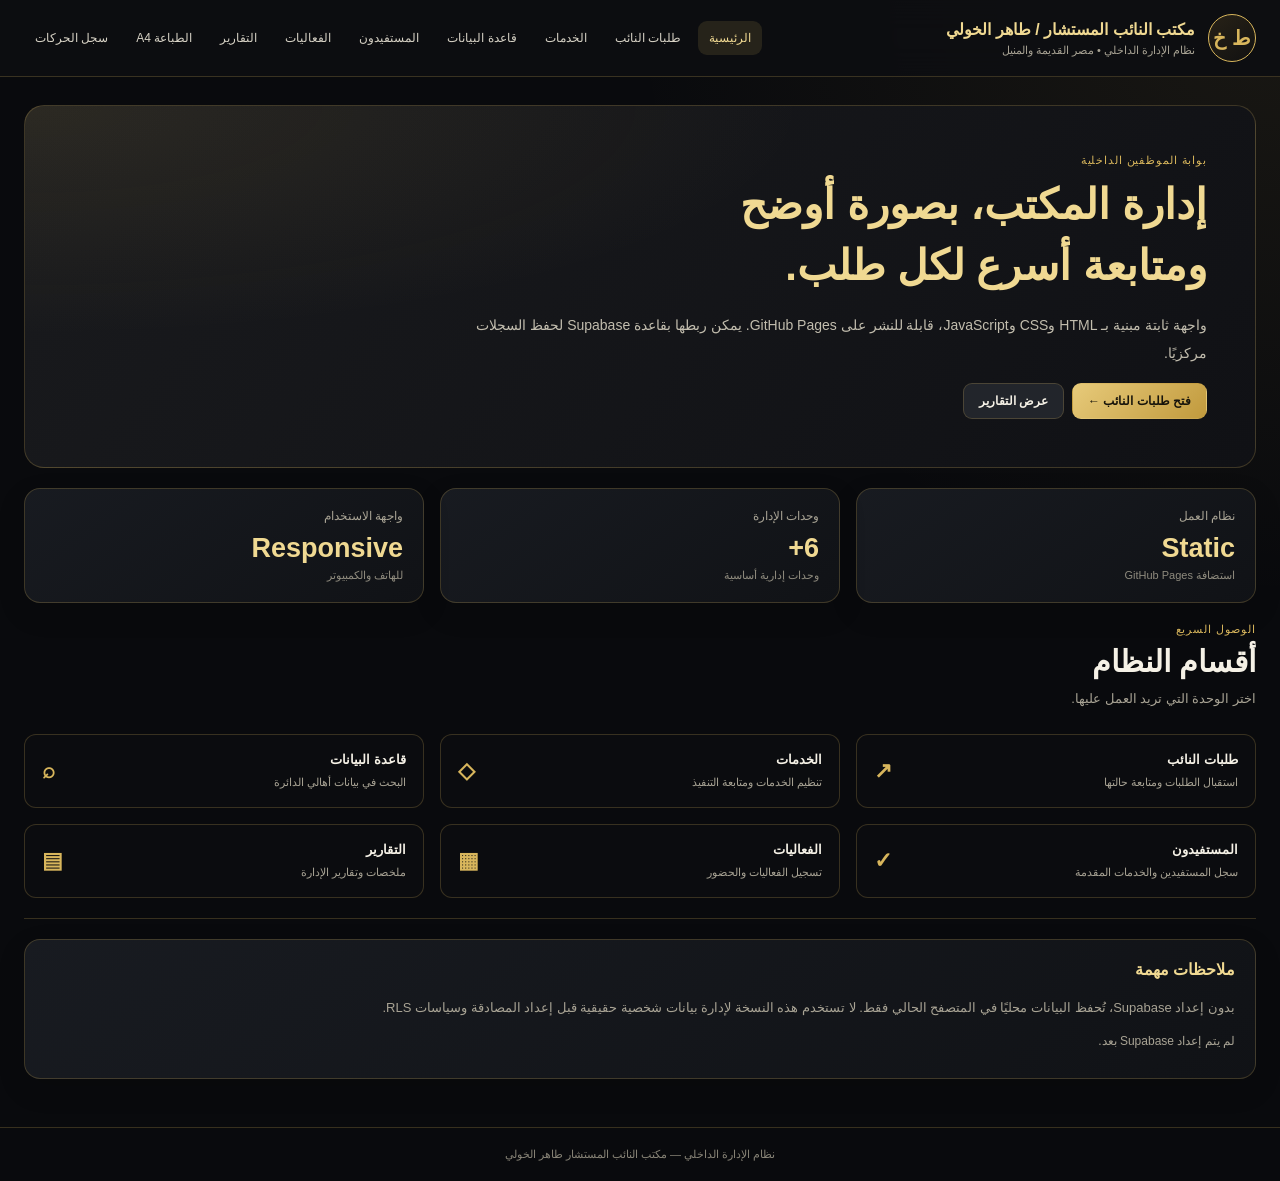
<file: index.html>
<!doctype html>
<html lang="ar" dir="rtl">
<head>
<meta charset="utf-8"><meta name="viewport" content="width=device-width, initial-scale=1">
<meta name="theme-color" content="#090a0d">
<title>الرئيسية | مكتب النائب المستشار طاهر الخولي</title>
<link rel="stylesheet" href="assets/style.css">
<script src="config.js"></script>
<script type="module" src="assets/app.js"></script>
</head>
<body data-page="home">
<header class="site-header no-print"><div class="header-inner">
<a class="brand" href="index.html"><div class="brand-mark">ط خ</div><div><h1>مكتب النائب المستشار / طاهر الخولي</h1><p>نظام الإدارة الداخلي • مصر القديمة والمنيل</p></div></a>
<nav class="nav">
<a href="index.html">الرئيسية</a><a href="requests.html">طلبات النائب</a><a href="services.html">الخدمات</a><a href="citizens.html">قاعدة البيانات</a><a href="beneficiaries.html">المستفيدون</a><a href="events.html">الفعاليات</a><a href="reports.html">التقارير</a><a href="print.html">الطباعة A4</a><a href="audit-log.html">سجل الحركات</a>
</nav></div></header>
<main class="main" id="app"><div class="panel"><p class="muted">جارٍ تحميل الصفحة…</p></div></main>
<footer class="site-footer no-print">نظام الإدارة الداخلي — مكتب النائب المستشار طاهر الخولي</footer>
</body></html>
</file>
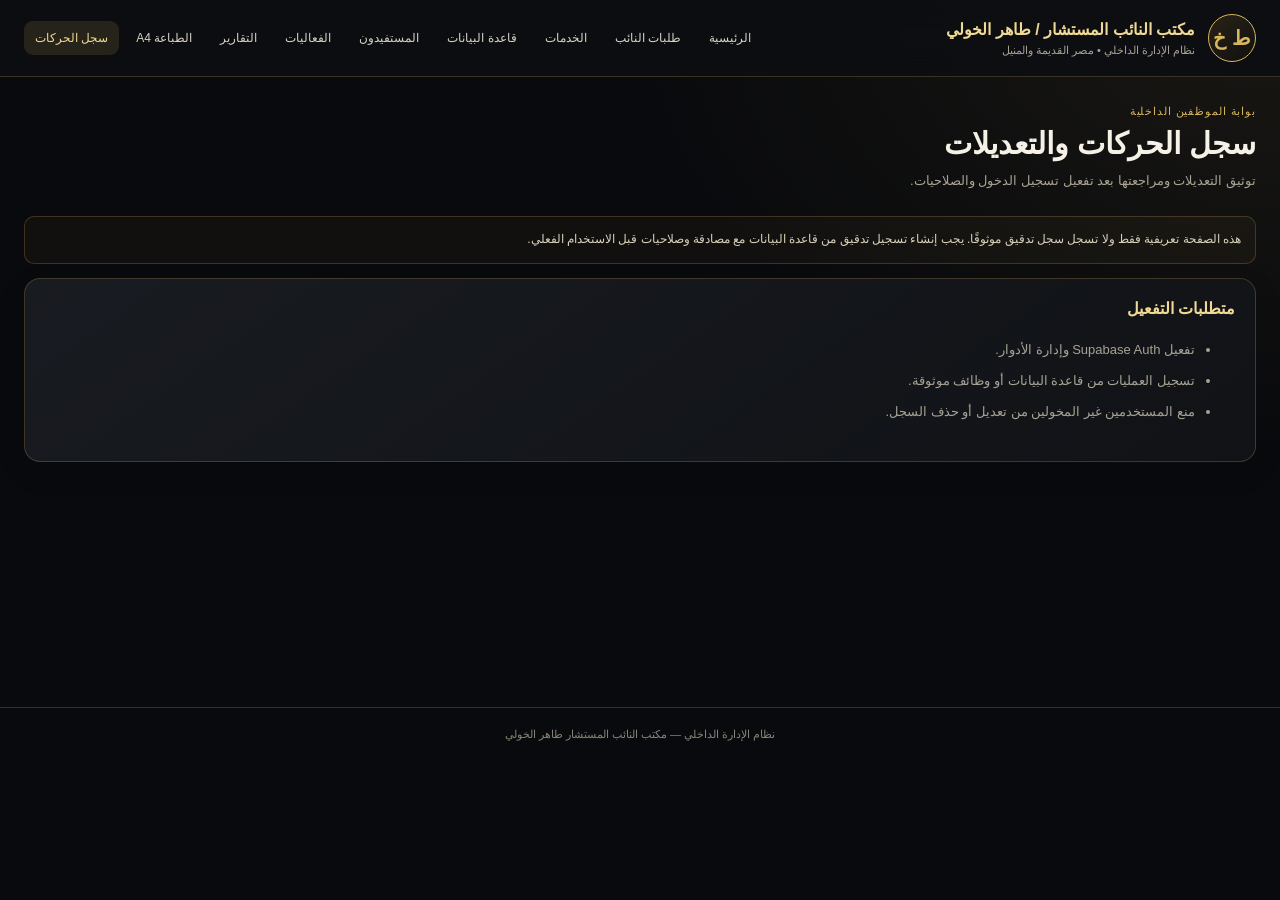
<file: audit-log.html>
<!doctype html>
<html lang="ar" dir="rtl">
<head>
<meta charset="utf-8"><meta name="viewport" content="width=device-width, initial-scale=1">
<meta name="theme-color" content="#090a0d">
<title>سجل الحركات | مكتب النائب المستشار طاهر الخولي</title>
<link rel="stylesheet" href="assets/style.css">
<script src="config.js"></script>
<script type="module" src="assets/app.js"></script>
</head>
<body data-page="audit-log">
<header class="site-header no-print"><div class="header-inner">
<a class="brand" href="index.html"><div class="brand-mark">ط خ</div><div><h1>مكتب النائب المستشار / طاهر الخولي</h1><p>نظام الإدارة الداخلي • مصر القديمة والمنيل</p></div></a>
<nav class="nav">
<a href="index.html">الرئيسية</a><a href="requests.html">طلبات النائب</a><a href="services.html">الخدمات</a><a href="citizens.html">قاعدة البيانات</a><a href="beneficiaries.html">المستفيدون</a><a href="events.html">الفعاليات</a><a href="reports.html">التقارير</a><a href="print.html">الطباعة A4</a><a href="audit-log.html">سجل الحركات</a>
</nav></div></header>
<main class="main" id="app"><div class="panel"><p class="muted">جارٍ تحميل الصفحة…</p></div></main>
<footer class="site-footer no-print">نظام الإدارة الداخلي — مكتب النائب المستشار طاهر الخولي</footer>
</body></html>
</file>
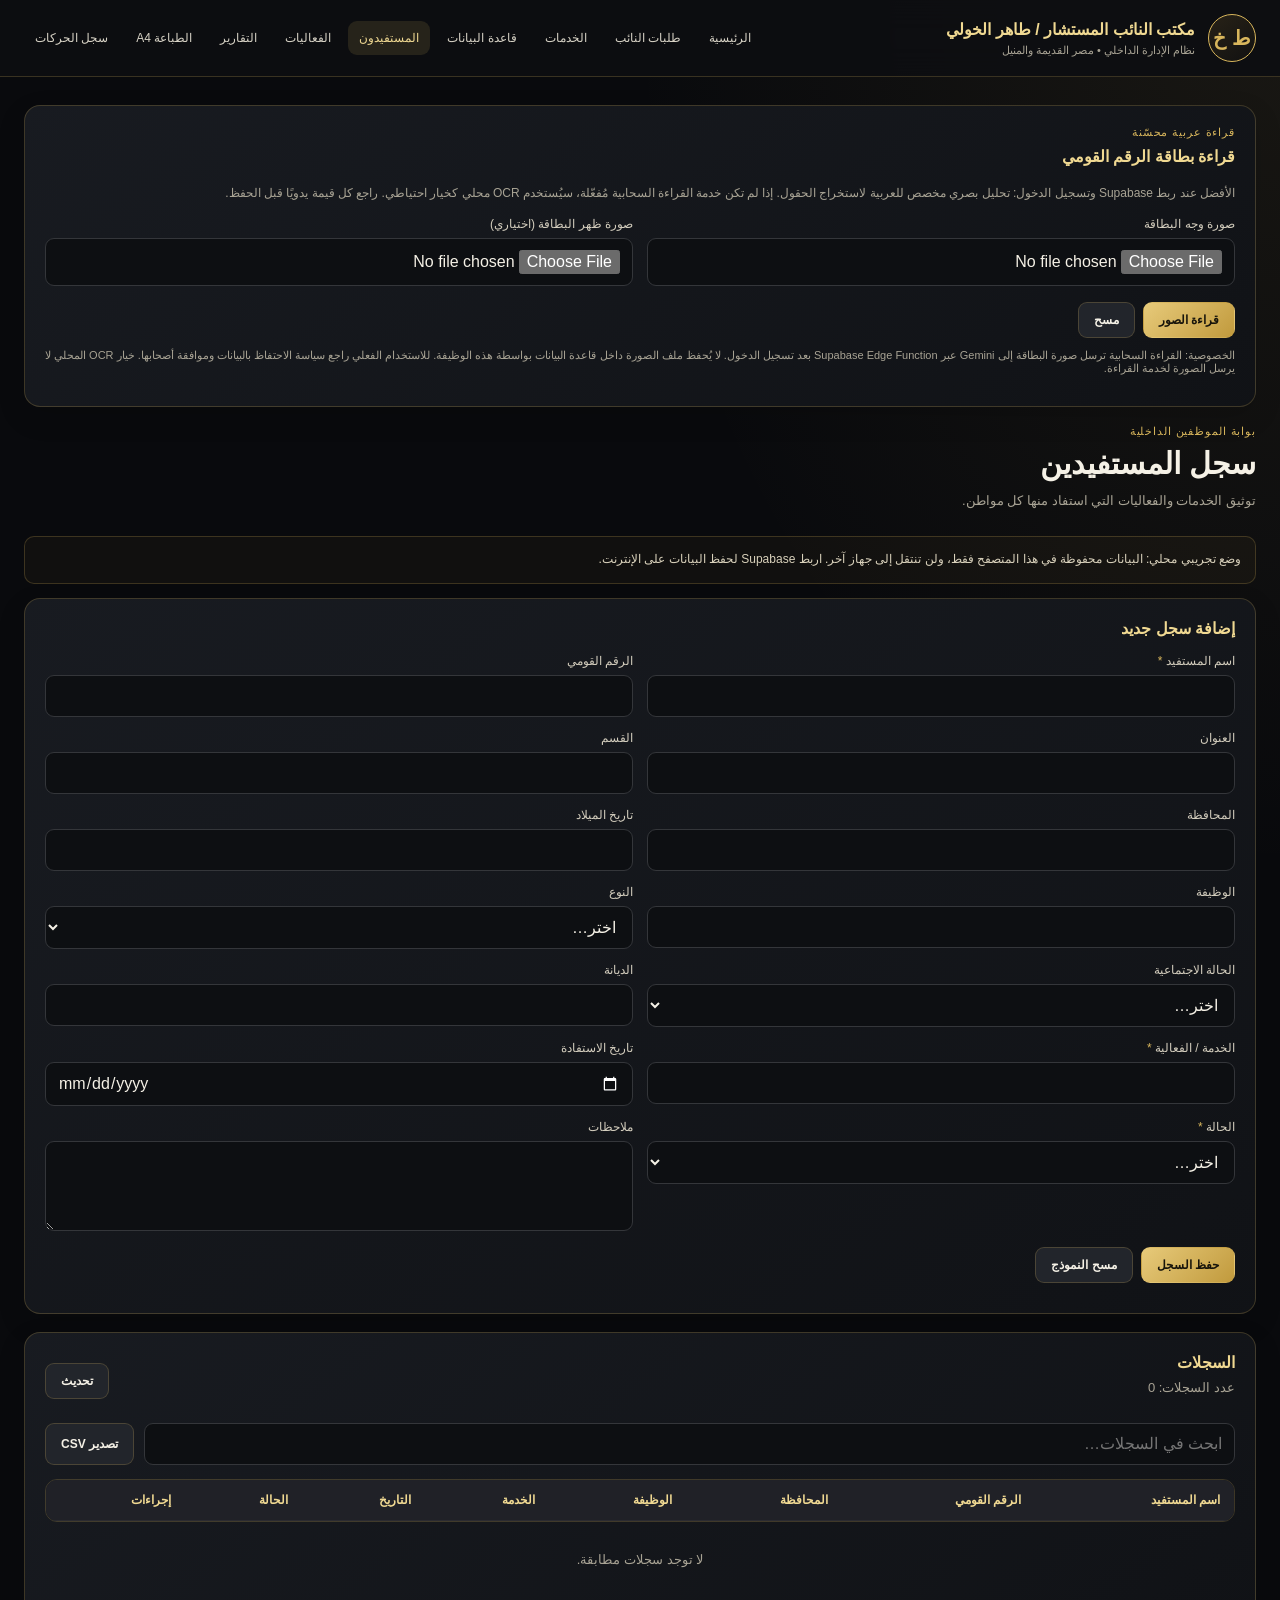
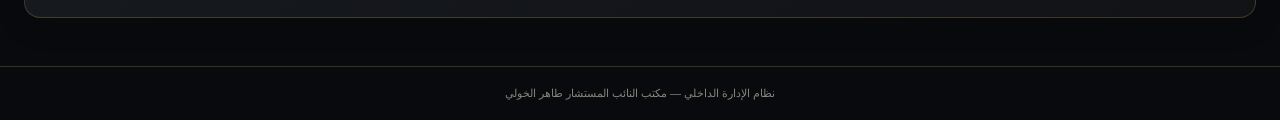
<file: beneficiaries.html>
<!doctype html>
<html lang="ar" dir="rtl">
<head>
<meta charset="utf-8"><meta name="viewport" content="width=device-width, initial-scale=1">
<meta name="theme-color" content="#090a0d">
<title>المستفيدون | مكتب النائب المستشار طاهر الخولي</title>
<link rel="stylesheet" href="assets/style.css">
<script src="config.js"></script>
<script type="module" src="assets/app.js"></script>
</head>
<body data-page="beneficiaries">
<header class="site-header no-print"><div class="header-inner">
<a class="brand" href="index.html"><div class="brand-mark">ط خ</div><div><h1>مكتب النائب المستشار / طاهر الخولي</h1><p>نظام الإدارة الداخلي • مصر القديمة والمنيل</p></div></a>
<nav class="nav">
<a href="index.html">الرئيسية</a><a href="requests.html">طلبات النائب</a><a href="services.html">الخدمات</a><a href="citizens.html">قاعدة البيانات</a><a href="beneficiaries.html">المستفيدون</a><a href="events.html">الفعاليات</a><a href="reports.html">التقارير</a><a href="print.html">الطباعة A4</a><a href="audit-log.html">سجل الحركات</a>
</nav></div></header>
<main class="main" id="app"><div class="panel"><p class="muted">جارٍ تحميل الصفحة…</p></div></main>
<footer class="site-footer no-print">نظام الإدارة الداخلي — مكتب النائب المستشار طاهر الخولي</footer>
</body></html>
</file>
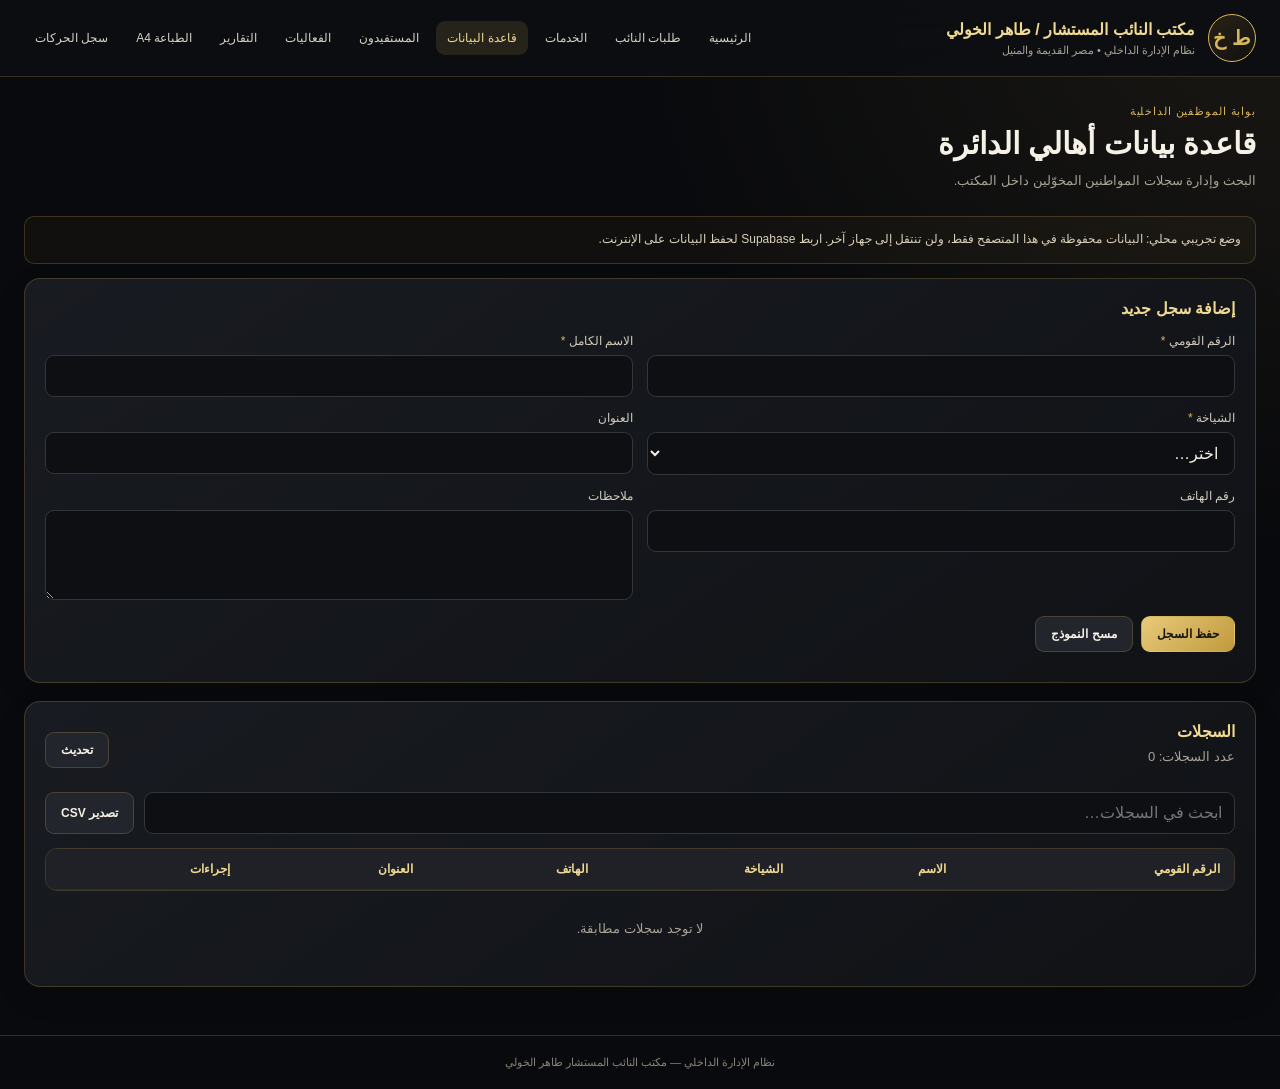
<file: citizens.html>
<!doctype html>
<html lang="ar" dir="rtl">
<head>
<meta charset="utf-8"><meta name="viewport" content="width=device-width, initial-scale=1">
<meta name="theme-color" content="#090a0d">
<title>قاعدة البيانات | مكتب النائب المستشار طاهر الخولي</title>
<link rel="stylesheet" href="assets/style.css">
<script src="config.js"></script>
<script type="module" src="assets/app.js"></script>
</head>
<body data-page="citizens">
<header class="site-header no-print"><div class="header-inner">
<a class="brand" href="index.html"><div class="brand-mark">ط خ</div><div><h1>مكتب النائب المستشار / طاهر الخولي</h1><p>نظام الإدارة الداخلي • مصر القديمة والمنيل</p></div></a>
<nav class="nav">
<a href="index.html">الرئيسية</a><a href="requests.html">طلبات النائب</a><a href="services.html">الخدمات</a><a href="citizens.html">قاعدة البيانات</a><a href="beneficiaries.html">المستفيدون</a><a href="events.html">الفعاليات</a><a href="reports.html">التقارير</a><a href="print.html">الطباعة A4</a><a href="audit-log.html">سجل الحركات</a>
</nav></div></header>
<main class="main" id="app"><div class="panel"><p class="muted">جارٍ تحميل الصفحة…</p></div></main>
<footer class="site-footer no-print">نظام الإدارة الداخلي — مكتب النائب المستشار طاهر الخولي</footer>
</body></html>
</file>
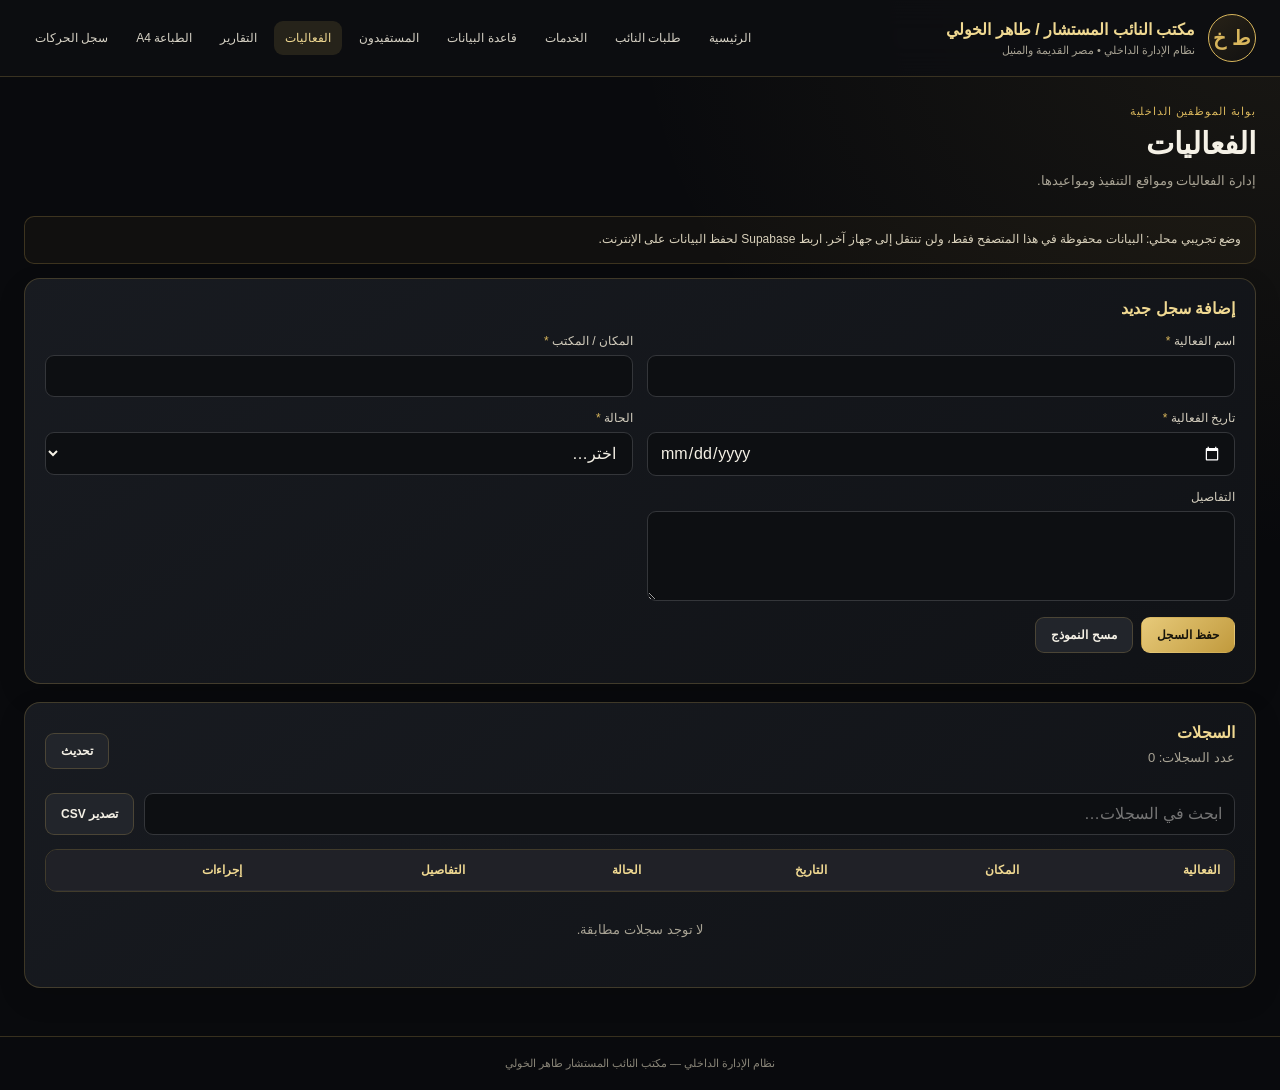
<file: events.html>
<!doctype html>
<html lang="ar" dir="rtl">
<head>
<meta charset="utf-8"><meta name="viewport" content="width=device-width, initial-scale=1">
<meta name="theme-color" content="#090a0d">
<title>الفعاليات | مكتب النائب المستشار طاهر الخولي</title>
<link rel="stylesheet" href="assets/style.css">
<script src="config.js"></script>
<script type="module" src="assets/app.js"></script>
</head>
<body data-page="events">
<header class="site-header no-print"><div class="header-inner">
<a class="brand" href="index.html"><div class="brand-mark">ط خ</div><div><h1>مكتب النائب المستشار / طاهر الخولي</h1><p>نظام الإدارة الداخلي • مصر القديمة والمنيل</p></div></a>
<nav class="nav">
<a href="index.html">الرئيسية</a><a href="requests.html">طلبات النائب</a><a href="services.html">الخدمات</a><a href="citizens.html">قاعدة البيانات</a><a href="beneficiaries.html">المستفيدون</a><a href="events.html">الفعاليات</a><a href="reports.html">التقارير</a><a href="print.html">الطباعة A4</a><a href="audit-log.html">سجل الحركات</a>
</nav></div></header>
<main class="main" id="app"><div class="panel"><p class="muted">جارٍ تحميل الصفحة…</p></div></main>
<footer class="site-footer no-print">نظام الإدارة الداخلي — مكتب النائب المستشار طاهر الخولي</footer>
</body></html>
</file>
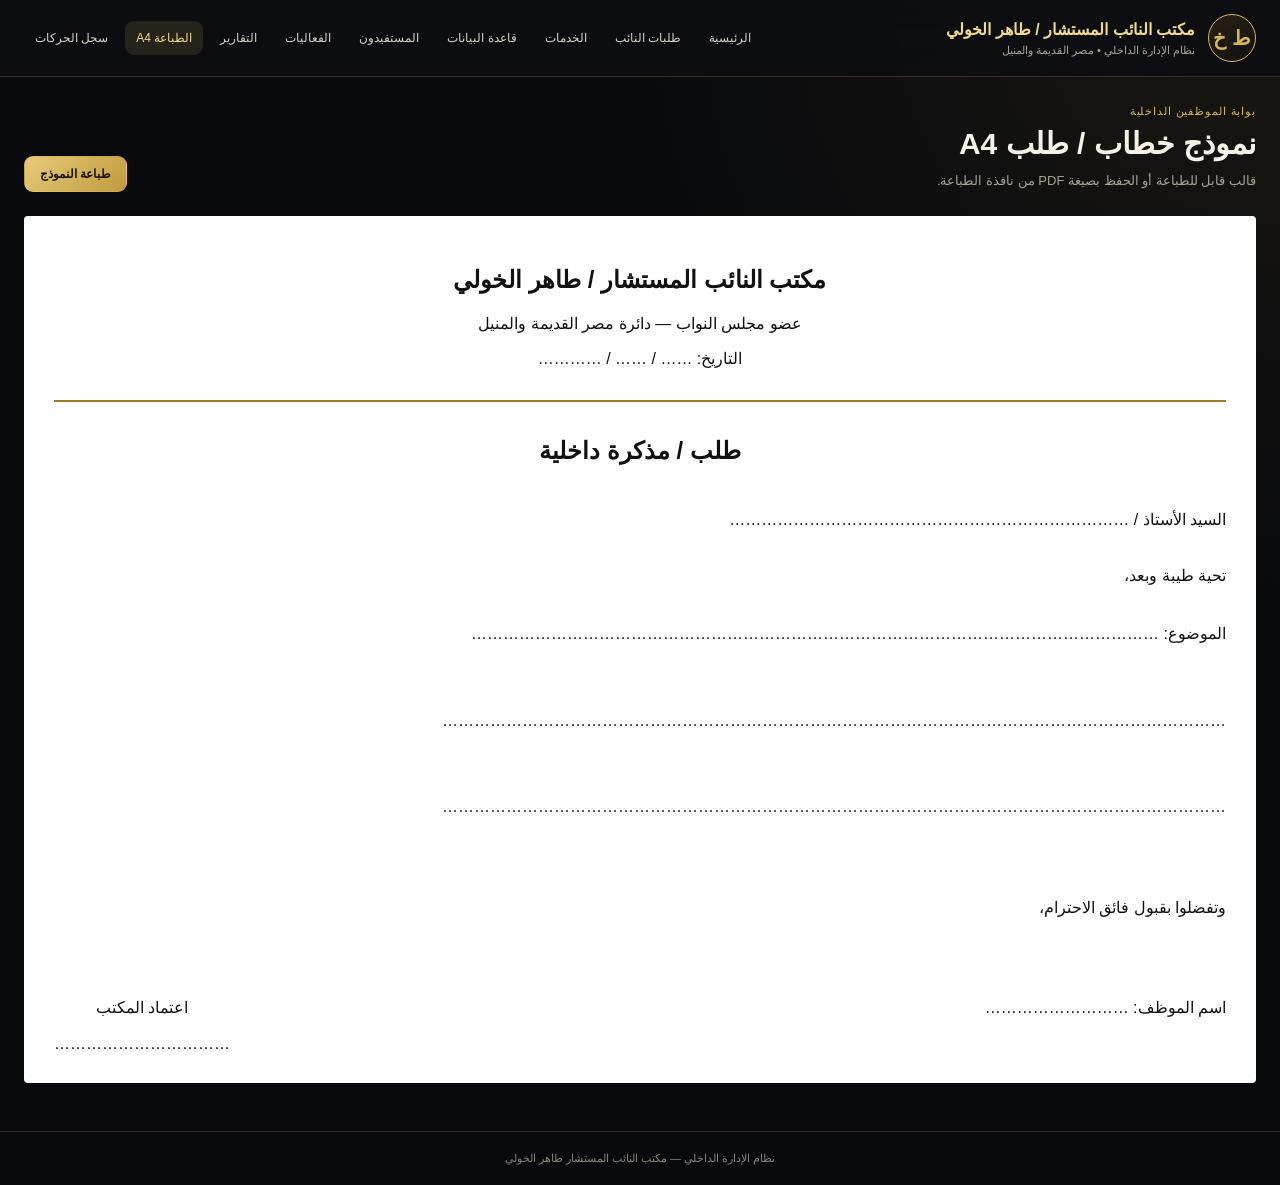
<file: print.html>
<!doctype html>
<html lang="ar" dir="rtl">
<head>
<meta charset="utf-8"><meta name="viewport" content="width=device-width, initial-scale=1">
<meta name="theme-color" content="#090a0d">
<title>الطباعة A4 | مكتب النائب المستشار طاهر الخولي</title>
<link rel="stylesheet" href="assets/style.css">
<script src="config.js"></script>
<script type="module" src="assets/app.js"></script>
</head>
<body data-page="print">
<header class="site-header no-print"><div class="header-inner">
<a class="brand" href="index.html"><div class="brand-mark">ط خ</div><div><h1>مكتب النائب المستشار / طاهر الخولي</h1><p>نظام الإدارة الداخلي • مصر القديمة والمنيل</p></div></a>
<nav class="nav">
<a href="index.html">الرئيسية</a><a href="requests.html">طلبات النائب</a><a href="services.html">الخدمات</a><a href="citizens.html">قاعدة البيانات</a><a href="beneficiaries.html">المستفيدون</a><a href="events.html">الفعاليات</a><a href="reports.html">التقارير</a><a href="print.html">الطباعة A4</a><a href="audit-log.html">سجل الحركات</a>
</nav></div></header>
<main class="main" id="app"><div class="panel"><p class="muted">جارٍ تحميل الصفحة…</p></div></main>
<footer class="site-footer no-print">نظام الإدارة الداخلي — مكتب النائب المستشار طاهر الخولي</footer>
</body></html>
</file>
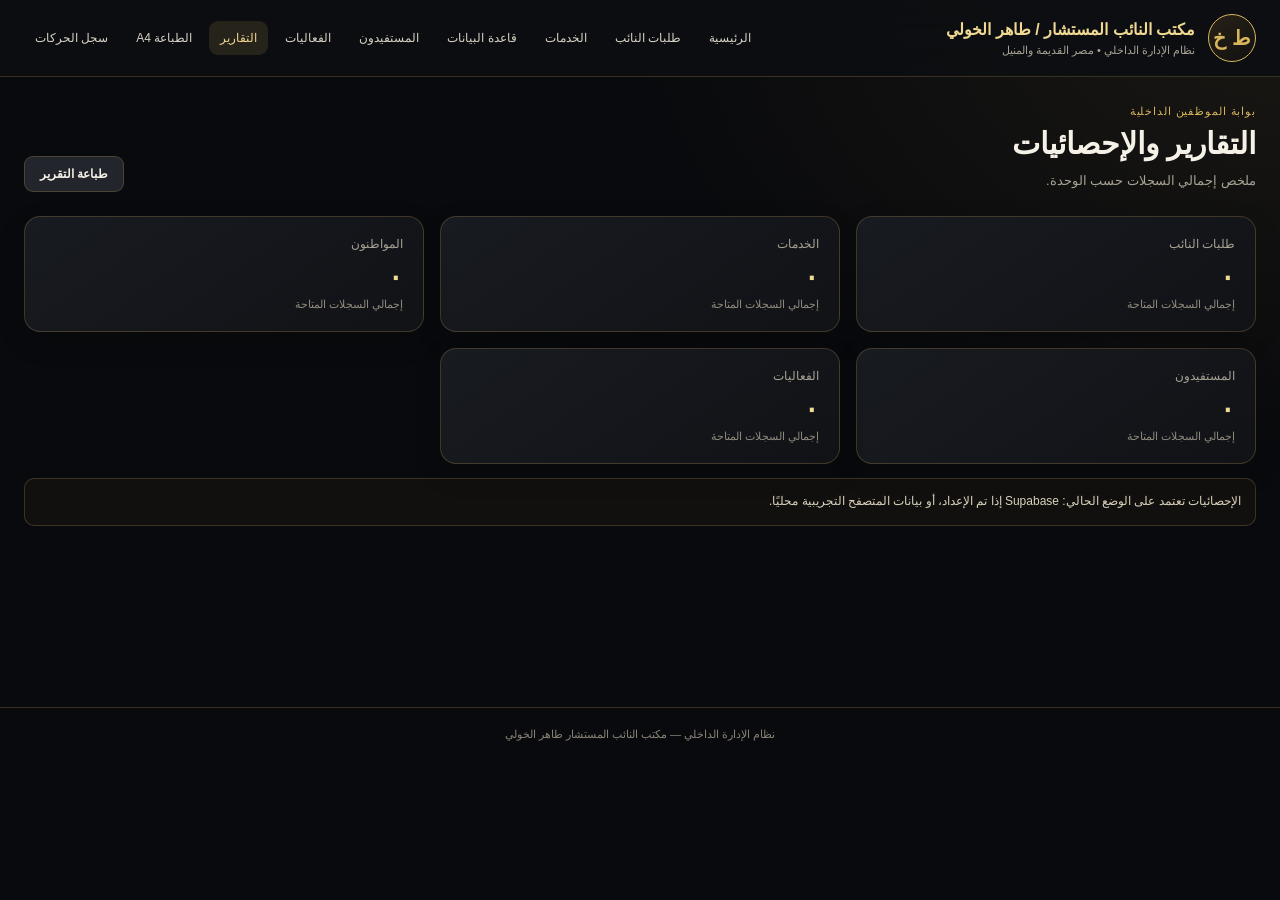
<file: reports.html>
<!doctype html>
<html lang="ar" dir="rtl">
<head>
<meta charset="utf-8"><meta name="viewport" content="width=device-width, initial-scale=1">
<meta name="theme-color" content="#090a0d">
<title>التقارير | مكتب النائب المستشار طاهر الخولي</title>
<link rel="stylesheet" href="assets/style.css">
<script src="config.js"></script>
<script type="module" src="assets/app.js"></script>
</head>
<body data-page="reports">
<header class="site-header no-print"><div class="header-inner">
<a class="brand" href="index.html"><div class="brand-mark">ط خ</div><div><h1>مكتب النائب المستشار / طاهر الخولي</h1><p>نظام الإدارة الداخلي • مصر القديمة والمنيل</p></div></a>
<nav class="nav">
<a href="index.html">الرئيسية</a><a href="requests.html">طلبات النائب</a><a href="services.html">الخدمات</a><a href="citizens.html">قاعدة البيانات</a><a href="beneficiaries.html">المستفيدون</a><a href="events.html">الفعاليات</a><a href="reports.html">التقارير</a><a href="print.html">الطباعة A4</a><a href="audit-log.html">سجل الحركات</a>
</nav></div></header>
<main class="main" id="app"><div class="panel"><p class="muted">جارٍ تحميل الصفحة…</p></div></main>
<footer class="site-footer no-print">نظام الإدارة الداخلي — مكتب النائب المستشار طاهر الخولي</footer>
</body></html>
</file>
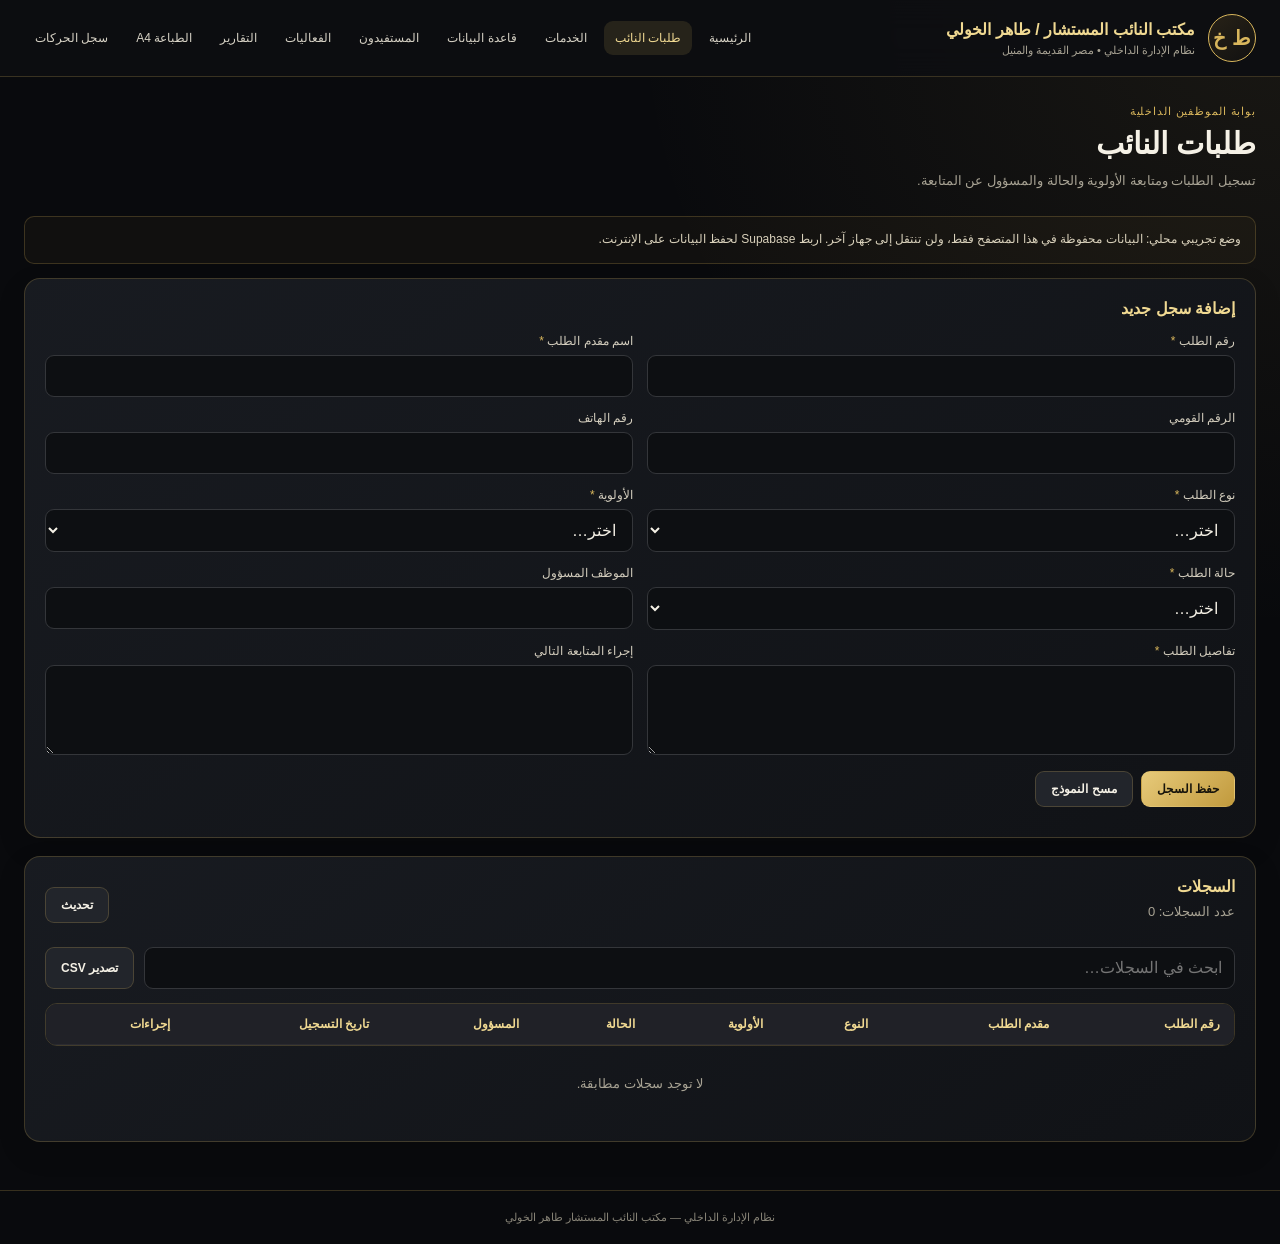
<file: requests.html>
<!doctype html>
<html lang="ar" dir="rtl">
<head>
<meta charset="utf-8"><meta name="viewport" content="width=device-width, initial-scale=1">
<meta name="theme-color" content="#090a0d">
<title>طلبات النائب | مكتب النائب المستشار طاهر الخولي</title>
<link rel="stylesheet" href="assets/style.css">
<script src="config.js"></script>
<script type="module" src="assets/app.js"></script>
</head>
<body data-page="requests">
<header class="site-header no-print"><div class="header-inner">
<a class="brand" href="index.html"><div class="brand-mark">ط خ</div><div><h1>مكتب النائب المستشار / طاهر الخولي</h1><p>نظام الإدارة الداخلي • مصر القديمة والمنيل</p></div></a>
<nav class="nav">
<a href="index.html">الرئيسية</a><a href="requests.html">طلبات النائب</a><a href="services.html">الخدمات</a><a href="citizens.html">قاعدة البيانات</a><a href="beneficiaries.html">المستفيدون</a><a href="events.html">الفعاليات</a><a href="reports.html">التقارير</a><a href="print.html">الطباعة A4</a><a href="audit-log.html">سجل الحركات</a>
</nav></div></header>
<main class="main" id="app"><div class="panel"><p class="muted">جارٍ تحميل الصفحة…</p></div></main>
<footer class="site-footer no-print">نظام الإدارة الداخلي — مكتب النائب المستشار طاهر الخولي</footer>
</body></html>
</file>
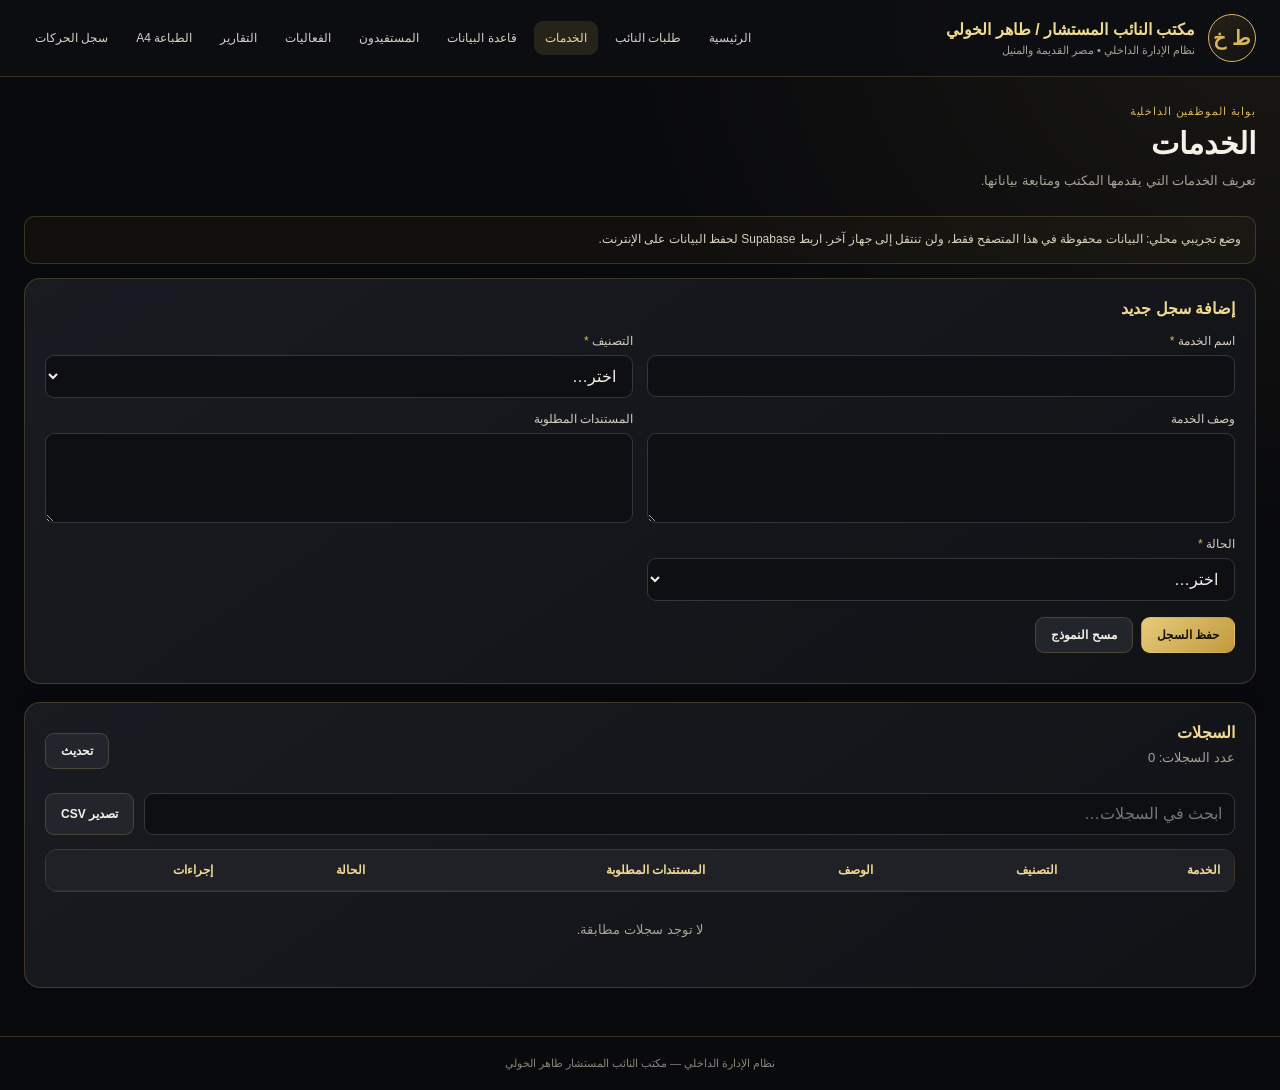
<file: services.html>
<!doctype html>
<html lang="ar" dir="rtl">
<head>
<meta charset="utf-8"><meta name="viewport" content="width=device-width, initial-scale=1">
<meta name="theme-color" content="#090a0d">
<title>الخدمات | مكتب النائب المستشار طاهر الخولي</title>
<link rel="stylesheet" href="assets/style.css">
<script src="config.js"></script>
<script type="module" src="assets/app.js"></script>
</head>
<body data-page="services">
<header class="site-header no-print"><div class="header-inner">
<a class="brand" href="index.html"><div class="brand-mark">ط خ</div><div><h1>مكتب النائب المستشار / طاهر الخولي</h1><p>نظام الإدارة الداخلي • مصر القديمة والمنيل</p></div></a>
<nav class="nav">
<a href="index.html">الرئيسية</a><a href="requests.html">طلبات النائب</a><a href="services.html">الخدمات</a><a href="citizens.html">قاعدة البيانات</a><a href="beneficiaries.html">المستفيدون</a><a href="events.html">الفعاليات</a><a href="reports.html">التقارير</a><a href="print.html">الطباعة A4</a><a href="audit-log.html">سجل الحركات</a>
</nav></div></header>
<main class="main" id="app"><div class="panel"><p class="muted">جارٍ تحميل الصفحة…</p></div></main>
<footer class="site-footer no-print">نظام الإدارة الداخلي — مكتب النائب المستشار طاهر الخولي</footer>
</body></html>
</file>
<file: assets/style.css>
:root{color-scheme:dark;--bg:#090a0d;--panel:#13151a;--panel2:#191c22;--gold:#d8b65c;--gold2:#f0d992;--text:#f5f1e6;--muted:#a8a394;--line:rgba(216,182,92,.22);--green:#65c995;--red:#ff8585}
*{box-sizing:border-box}html{scroll-behavior:smooth}body{margin:0;background:radial-gradient(ellipse at top right,rgba(216,182,92,.08),transparent 36%),var(--bg);color:var(--text);font-family:Tahoma,Arial,sans-serif;min-height:100vh}button,input,select,textarea{font:inherit}a{color:inherit;text-decoration:none}button,a,input,select,textarea{outline-color:var(--gold)}button{cursor:pointer}.site-header{position:sticky;top:0;z-index:40;background:rgba(13,14,17,.94);backdrop-filter:blur(16px);border-bottom:1px solid var(--line)}.header-inner{max-width:1440px;margin:auto;padding:14px 24px;display:flex;align-items:center;justify-content:space-between;gap:24px;flex-wrap:wrap}.brand{display:flex;align-items:center;gap:13px;min-width:250px}.brand-mark{width:48px;height:48px;border:1px solid var(--gold);border-radius:50%;display:grid;place-items:center;color:var(--gold);font-weight:800;font-size:20px;background:linear-gradient(145deg,#282217,#111)}.brand h1{font-size:16px;margin:0 0 5px;color:var(--gold2)}.brand p{font-size:11px;color:var(--muted);margin:0}.nav{display:flex;gap:6px;align-items:center;flex-wrap:wrap}.nav a{font-size:12px;color:#d7d2c5;padding:10px 11px;border-radius:9px}.nav a:hover,.nav a.active{background:rgba(216,182,92,.13);color:var(--gold2)}.main{width:min(1440px,100%);margin:0 auto;padding:28px 24px 48px;min-height:70vh}.site-footer{border-top:1px solid var(--line);padding:20px;text-align:center;color:#888477;font-size:11px}.page-heading{display:flex;align-items:flex-end;justify-content:space-between;gap:16px;margin-bottom:24px;flex-wrap:wrap}.eyebrow{font-size:11px;color:var(--gold);letter-spacing:.08em;margin-bottom:8px}.page-heading h2{font-size:clamp(22px,3vw,30px);margin:0 0 8px}.page-heading p{margin:0;color:var(--muted);font-size:13px;line-height:1.8}.grid{display:grid;gap:16px}.grid-2{grid-template-columns:repeat(2,minmax(0,1fr))}.grid-3{grid-template-columns:repeat(3,minmax(0,1fr))}.grid-4{grid-template-columns:repeat(4,minmax(0,1fr))}.panel,.stat-card{background:linear-gradient(145deg,rgba(25,28,34,.96),rgba(17,19,23,.96));border:1px solid var(--line);border-radius:16px;padding:20px;box-shadow:0 10px 28px #0002}.stat-label{color:var(--muted);font-size:12px}.stat-value{font-size:27px;color:var(--gold2);font-weight:800;margin:10px 0 5px}.stat-note{font-size:11px;color:#8f8b7e}.section-title{font-size:16px;margin:0 0 16px;color:var(--gold2)}.btn{border:1px solid var(--line);border-radius:9px;padding:10px 15px;font-weight:700;font-size:12px;display:inline-flex;align-items:center;justify-content:center;gap:7px;background:#22252b;color:var(--text)}.btn-primary{background:linear-gradient(135deg,#e7ca7a,#c19a3d);color:#17140b;border-color:transparent}.btn-danger{background:#391d20;color:#ffb6b6;border-color:#65343a}.field{display:flex;flex-direction:column;gap:7px}.field label{font-size:12px;color:#d3cdbd}.control{width:100%;border:1px solid #34363a;background:#0d0f12;color:var(--text);border-radius:9px;padding:11px 12px;min-width:0}.control:focus{border-color:var(--gold)}textarea.control{min-height:90px;resize:vertical}.form-grid{display:grid;grid-template-columns:repeat(2,minmax(0,1fr));gap:14px}.form-actions{display:flex;gap:8px;flex-wrap:wrap;margin-top:16px}.table-wrap{overflow:auto;border:1px solid var(--line);border-radius:12px}table{width:100%;border-collapse:collapse;white-space:nowrap;font-size:12px}th{background:#202127;color:var(--gold2);font-weight:700;text-align:right}th,td{padding:13px 14px;border-bottom:1px solid #ffffff0c}tbody tr:hover{background:#ffffff05}tbody tr:last-child td{border-bottom:0}.muted{color:var(--muted)}.badge{display:inline-flex;border-radius:20px;padding:5px 9px;font-size:10px;background:#28251b;color:var(--gold2)}.badge-green{background:#142b22;color:#8de0b5}.badge-blue{background:#192638;color:#9fcaff}.badge-red{background:#351d20;color:#ffaaaa}.notice{border:1px solid var(--line);border-radius:10px;padding:12px 14px;color:#d9d1bb;background:#d8b65c0a;font-size:12px;line-height:1.8;margin:14px 0}.quick-link{display:flex;align-items:center;justify-content:space-between;gap:12px;padding:17px;border:1px solid var(--line);border-radius:12px;background:#ffffff03;transition:.2s}.quick-link:hover{border-color:#d8b65c77;transform:translateY(-2px)}.quick-link strong{display:block;font-size:13px;margin-bottom:5px}.quick-link span{font-size:11px;color:var(--muted)}.hero{padding:clamp(24px,5vw,48px);border-radius:20px;border:1px solid var(--line);background:radial-gradient(ellipse at left top,#d8b65c19,transparent 45%),linear-gradient(130deg,#191a1d,#101115);margin-bottom:20px}.hero h2{font-size:clamp(26px,4vw,42px);line-height:1.45;margin:0 0 10px;color:var(--gold2)}.hero p{max-width:750px;line-height:2;color:#c2bdae;font-size:14px}.divider{height:1px;background:var(--line);margin:20px 0}.search-row{display:flex;gap:10px;flex-wrap:wrap;margin-bottom:14px}.search-row .control{flex:1;min-width:200px}.status-line{font-size:12px;color:var(--muted);margin:10px 0}.hidden{display:none!important}.empty{padding:30px;text-align:center;color:var(--muted);font-size:13px}.print-paper{background:#fff;color:#111;padding:30px;border-radius:4px;min-height:850px}.print-paper h1,.print-paper h2{color:#111}.print-header{text-align:center;border-bottom:2px solid #9c7a26;padding-bottom:16px;margin-bottom:24px}.small{font-size:11px}@media(max-width:900px){.grid-3,.grid-4{grid-template-columns:repeat(2,minmax(0,1fr))}.header-inner{padding:12px 16px}.main{padding:22px 16px 36px}.nav{gap:2px}.nav a{padding:8px;font-size:11px}}@media(max-width:600px){.grid-2,.grid-3,.grid-4,.form-grid{grid-template-columns:1fr}.brand h1{font-size:14px}.hero h2{font-size:27px}.panel{padding:15px}.nav{width:100%}.nav a{flex:1;text-align:center}}@media print{body{background:#fff;color:#111}.site-header,.site-footer,.no-print{display:none!important}.main{padding:0;width:100%}.panel,.stat-card{box-shadow:none;border:0;background:#fff;color:#111}.print-paper{padding:0}.table-wrap{overflow:visible}table{white-space:normal}th,td{color:#111;border-color:#ddd}}
</file>
